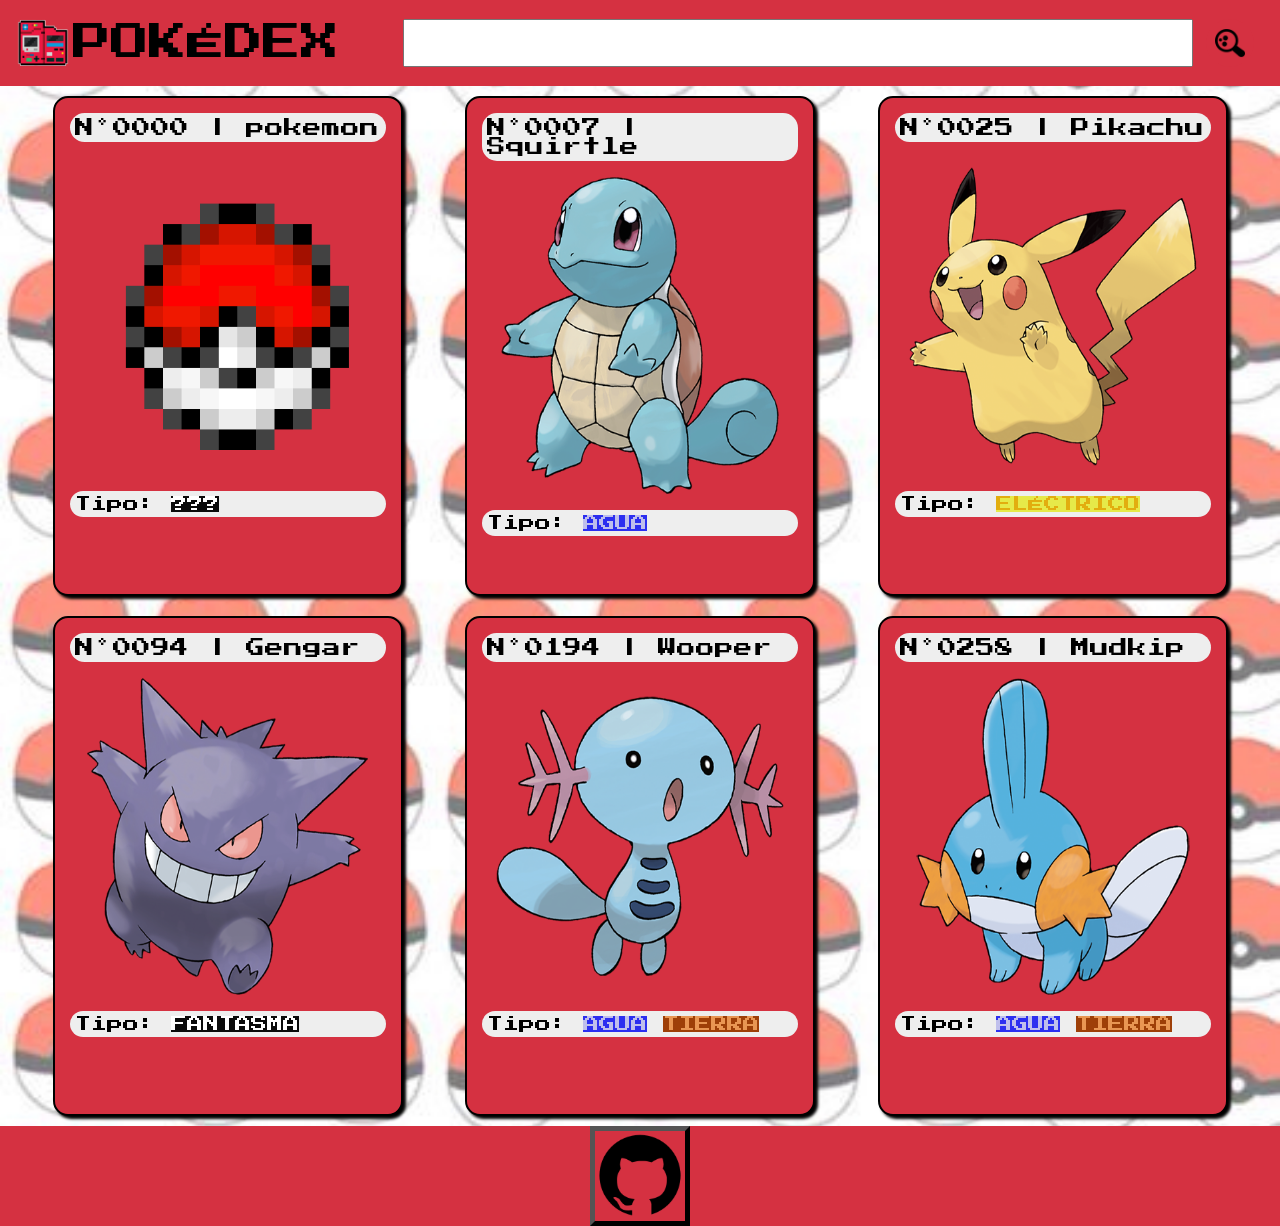
<file: index.html>
<!doctype html>
<html lang="es">
  <head>
    <meta charset="UTF-8" />
    <meta name="viewport" content="width=device-width, initial-scale=1.0" />
    <meta name="descrption" content="Pokédex" />
    <meta name="keywords" content="Pokedex, Pokemon" />
    <meta name="author" content="LeandroCalvino" />
    <title>Pokédex</title>
    <link rel="icon" href="./assets/pixelart-pokeball.png" />
    <link rel="stylesheet" href="./style.css" />
  </head>
  <body>
    <!-----------------------------------HEADER------------------------------- -->
    <header>
      <div class="logo">
        <img src="./assets/pixelart-pokedex.png" alt="Logo pixelart pokedex" />
        <h1>POKÉDEX</h1>
      </div>
      <nav>
        <input type="text" name="" id="" />
        <button id="lupa">
          <img src="./assets/logo/lupa-burbujas.png" alt="lupa" />
        </button>
      </nav>
    </header>
    <main>
      <section class="card-container">
        <!-- Pokemon card modelo -->
        <div class="pokemon-card">
          <a href="./html/">
            <h3>N°0000 | pokemon</h3>
            <img src="./assets/pixelart-pokeball.png" alt="pokeball" />
            <p>Tipo: <span class="unkown-type"> ??? </span></p>
          </a>
        </div>

        <!-- SQUIRTLE -->
        <div class="pokemon-card">
          <a href="./html/">
            <h3>N°0007 | Squirtle</h3>
            <img src="./assets/squirtle.png" alt="squirtle" />
            <p>Tipo: <span class="water-type"> AGUA </span></p>
          </a>
        </div>

        <!-- PIKACHU -->
        <div class="pokemon-card">
          <a href="./html/">
            <h3>N°0025 | Pikachu</h3>
            <img src="./assets/pikachu.png" alt="pikachu" />
            <p>Tipo: <span class="electric-type">ELÉCTRICO</span></p>
          </a>
        </div>

        <!-- GENGAR -->
        <div class="pokemon-card">
          <a href="./html/">
            <h3>N°0094 | Gengar</h3>
            <img src="./assets/gengar.png" alt="gengar" />
            <p>Tipo: <span class="unkown-type"> FANTASMA </span></p>
          </a>
        </div>

        <!-- WOOPER -->
        <div class="pokemon-card">
          <a href="./html/">
            <h3>N°0194 | Wooper</h3>
            <img src="./assets/wooper.png" alt="wooper" />
            <p>
              Tipo: <span class="water-type">AGUA</span>
              <span class="ground-type">TIERRA</span>
            </p>
          </a>
        </div>

        <!-- MUDKIP -->
        <div class="pokemon-card">
          <a href="./html/mudkip.html">
            <h3>N°0258 | Mudkip</h3>
            <img src="./assets/mudkip.png" alt="mudkip" />
            <p>
              Tipo: <span class="water-type">AGUA</span>
              <span class="ground-type">TIERRA</span>
            </p>
          </a>
        </div>
      </section>
    </main>
    <footer>
      <a href="https://github.com/LeandroCalvinoGIT">
        <img src="./assets/logo/github-logo.png" alt="github logo" />
      </a>
    </footer>
  </body>
</html>
</file>
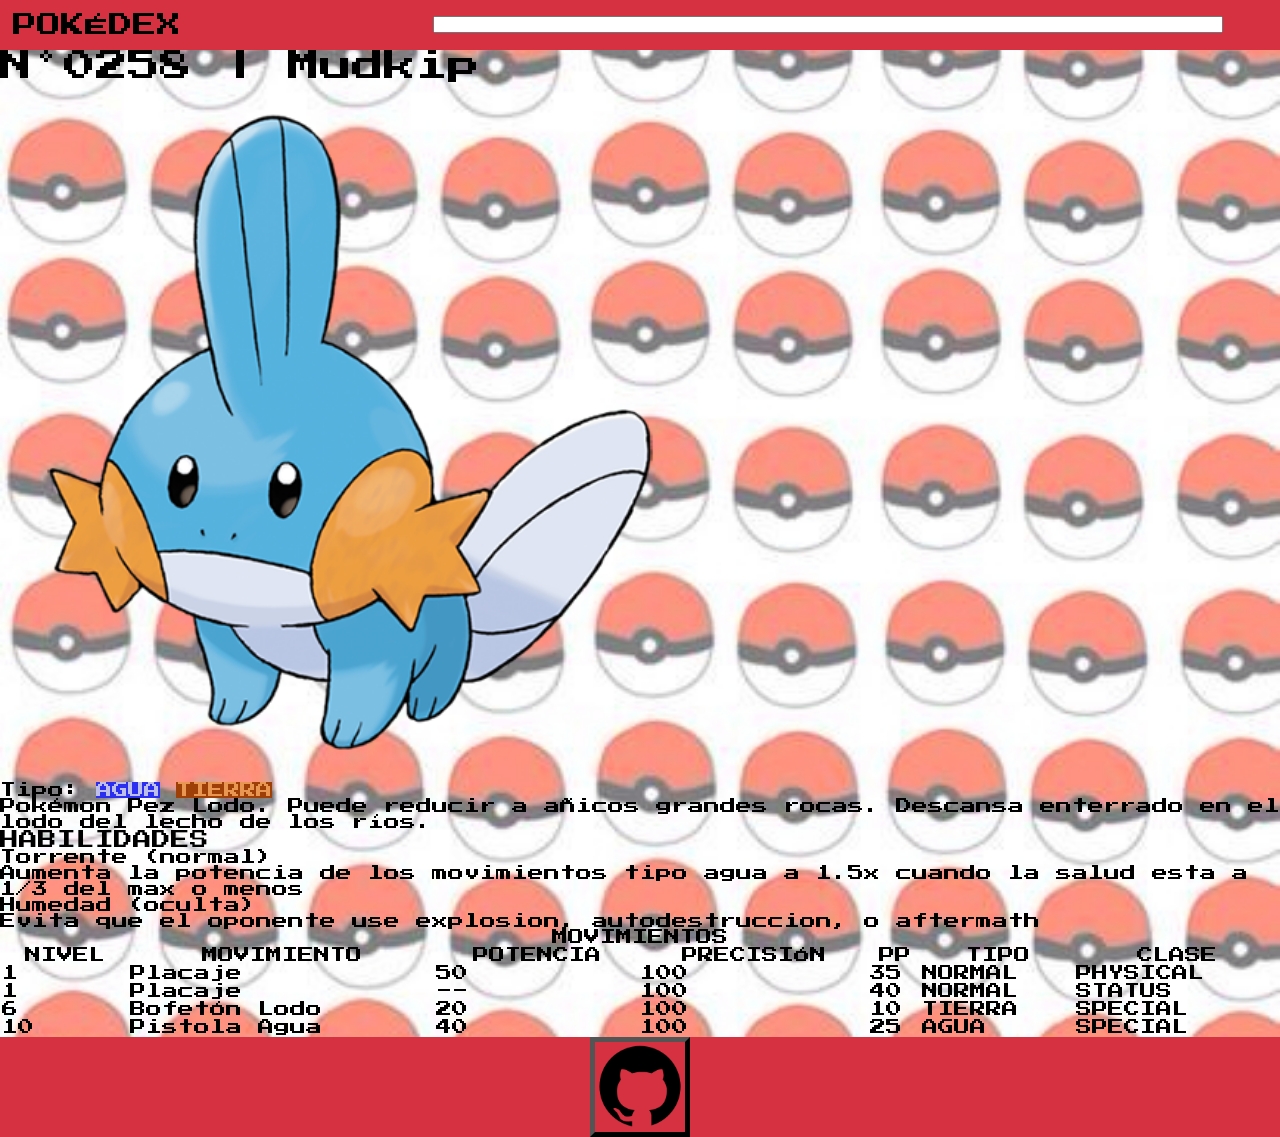
<file: html/mudkip.html>
<!doctype html>
<html lang="es">
  <head>
    <meta charset="UTF-8" />
    <meta name="viewport" content="width=device-width, initial-scale=1.0" />
    <meta name="descrption" content="Pokédex entry de mudkip" />
    <meta name="keywords" content="Mudkip, Pokedex" />
    <meta name="author" content="LeandroCalvino" />
    <title>Pokédex | N°0258 | Mudkip</title>
    <link rel="icon" href="../assets/pixelart-pokeball.png" />
    <link rel="stylesheet" href="../style.css" />
  </head>
  <!-- BODY -->
  <body>
    <header>
      <h2><a href="../index.html">POKÉDEX</a></h2>
      <nav>
        <input type="text" name="" id="" />
      </nav>
    </header>
    <!-- PRINCIPAL -->
    <main>
      <h1>N°0258 | Mudkip</h1>
      <img src="../assets/mudkip.png" alt="mudkip" class="pokemon-foto" />
      <p>
        Tipo: <span class="water-type">AGUA</span>
        <span class="ground-type">TIERRA</span>
      </p>
      <p>
        Pokémon Pez Lodo. Puede reducir a añicos grandes rocas. Descansa
        enterrado en el lodo del lecho de los ríos.
      </p>

      <!-- DICCIONARIO DE HABILIDADES -->
      <h3>HABILIDADES</h3>
      <dl>
        <dt>Torrente (normal)</dt>
        <dd>
          Aumenta la potencia de los movimientos tipo agua a 1.5x cuando la
          salud esta a 1/3 del max o menos
        </dd>
        <dt>Humedad (oculta)</dt>
        <dd>
          Evita que el oponente use explosion, autodestruccion, o aftermath
        </dd>
      </dl>

      <!-- TABLA DE MOVIMIENTOS POR NIVEL -->
      <table>
        <caption>
          MOVIMIENTOS
        </caption>

        <thead>
          <tr>
            <th>NIVEL</th>
            <th>MOVIMIENTO</th>
            <th>POTENCIA</th>
            <th>PRECISIÓN</th>
            <th>PP</th>
            <th>TIPO</th>
            <th>CLASE</th>
          </tr>
        </thead>

        <tbody>
          <!-- PLACAJE -->
          <tr>
            <td>1</td>
            <td>Placaje</td>
            <td>50</td>
            <td>100</td>
            <td>35</td>
            <td>NORMAL</td>
            <td>PHYSICAL</td>
          </tr>

          <!-- GRUÑIDO -->
          <tr>
            <td>1</td>
            <td>Placaje</td>
            <td>--</td>
            <td>100</td>
            <td>40</td>
            <td>NORMAL</td>
            <td>STATUS</td>
          </tr>

          <!-- BOFETONLODO -->
          <tr>
            <td>6</td>
            <td>Bofetón Lodo</td>
            <td>20</td>
            <td>100</td>
            <td>10</td>
            <td>TIERRA</td>
            <td>SPECIAL</td>
          </tr>

          <!-- PISTOLAAGUA -->
          <tr>
            <td>10</td>
            <td>Pistola Agua</td>
            <td>40</td>
            <td>100</td>
            <td>25</td>
            <td>AGUA</td>
            <td>SPECIAL</td>
          </tr>
        </tbody>
      </table>
    </main>
    <footer>
      <a href="https://github.com/LeandroCalvinoGIT">
        <img src="../assets/logo/github-logo.png" alt="github logo" />
      </a>
    </footer>
  </body>
</html>
</file>
<file: style.css>
/* ----------------------------------------COLORES---------------------------------------- */
:root{
  --rojo-primario: #d53141;
  --rojo-resaltado: #b92c3a;
  --blanco-primario: #eeeeee;
}

/* ----------------------------------------FUENTES----------------------------------------*/
@font-face{
  src: url(./fonts/PressStart2P-Regular.ttf);
  font-family: P2P;
}

/* ----------------------------------------UNIVERSAL---------------------------------------- */
*{
  /* RESETEO */
  box-sizing: border-box;
  margin: 0px;
  padding: 0px;

  /* TEXTO */
  font-family: P2P;
  font-weight: 400;
}

a:link, a:visited{
  color: black;
  text-decoration: none;
}

/* -------------------------------------------BODY---------------------------------------- */
body{
  /* Color */
  background-color: slateblue;
  /* imagen */
  background-image: url(./assets/fondo-textura-pokeball.jpg);
  background-repeat: no-repeat;
  background-position: center;
  background-attachment: fixed;
  background-size: cover;

  /* FLEX */
  display: flex;
  flex-direction: column;
  justify-content: center;
}

/* ------------------------------------------HEADER---------------------------------------- */
header{
  /* fondo */
  background-color: var(--rojo-primario);
  /* posicion */
  position: sticky;
  top: 0px;
  /* FLEX */
  display: flex;
  flex-direction: row;
  justify-content: space-between;
  align-items: center;
  padding: 1%;
}

/* -------------------------------------------NAV---------------------------------------- */
nav{
  width: 70%;
  display: flex;
  justify-content: space-evenly;
}
nav img{
  height: 30px;
}

nav input{
  width: 90%;
}

#lupa{
  padding: 1%;
  background-color: var(--rojo-primario);
  border: none;
  border-radius: 100%;
  cursor: pointer;
}

#lupa:hover{
  background-color: var(--rojo-resaltado);
}

/* ------------------------------------------LOGO---------------------------------------- */
.logo{
  cursor: pointer;
  /* Texto */
  font-size: 120%;
  /* flex */
  display: flex;
  flex-direction: row;
  justify-content: center;
  align-items: center;
}

.logo img{
  height: 60px;
}

/* ---------------------------------------MAIN----------------------------------------- */
main{
  display: flex;
  flex-direction: column;
  justify-content: center;
}

/* --------------------------------CARD CONTAINER---------------------------------------- */
.card-container{
  max-width: 1800px;
  margin: auto;
  display: flex;
  flex-flow: row wrap;

  justify-content: space-evenly;
  align-items: center;
}
/* -------------------------------------POKEMON CARDS--------------------------------------*/
.pokemon-card{
  /* tamaño */
  width: 350px;
  height: 500px;
  /* boxing */
  margin: 10px;
  padding: 15px;
  border: 2px black solid;
  border-radius: 15px;
  box-shadow: 3px 3px 3px black;
  /* fondo */
  background-color: var(--rojo-primario);
}

.pokemon-card img{
  width: 100%;
  height: 75%;
}

.pokemon-card h3,.pokemon-card p{
  padding: 5px;
  border-radius: 15px;
  background-color: var(--blanco-primario);
}

.pokemon-card:hover{
  box-shadow: 2px 2px 10px rgb(0, 0, 0);
  background-color: var(--rojo-resaltado);
}

.pokemon-foto{
  height: 700px;
  width: 700px;
}

/* ---------------------------------------- FOOTER ----------------------------------------*/
footer{
  /* fondo */
  background-color: var(--rojo-primario);
  /* tamaño */
  width: 100%;
  height: 100px;
  /* boxing */
  margin: 0px;
  /* texto */
  text-align: center;
}

footer img{
  width: 100px;
  border: 5px black outset;;
}

footer img:hover{
  box-shadow: 10px -5px 10px black,  12px -1px 10px black;
  position: relative;
  right: 10px;
}

/* ----------------------------------------SPANS PARA CADA TIPO---------------------------------------- */
span.unkown-type{
  background-color: rgb(10, 10, 10);
  color: rgb(255, 255, 255);
}
span.water-type{
  background-color: rgb(44, 47, 240);
  color: rgb(191, 191, 236);
}

span.ground-type{
  background-color: rgb(158, 63, 8);
  color: rgb(233, 150, 83);
}

span.electric-type{
  background-color: rgb(230, 233, 73);
  color: rgb(226, 173, 15);
}
</file>
